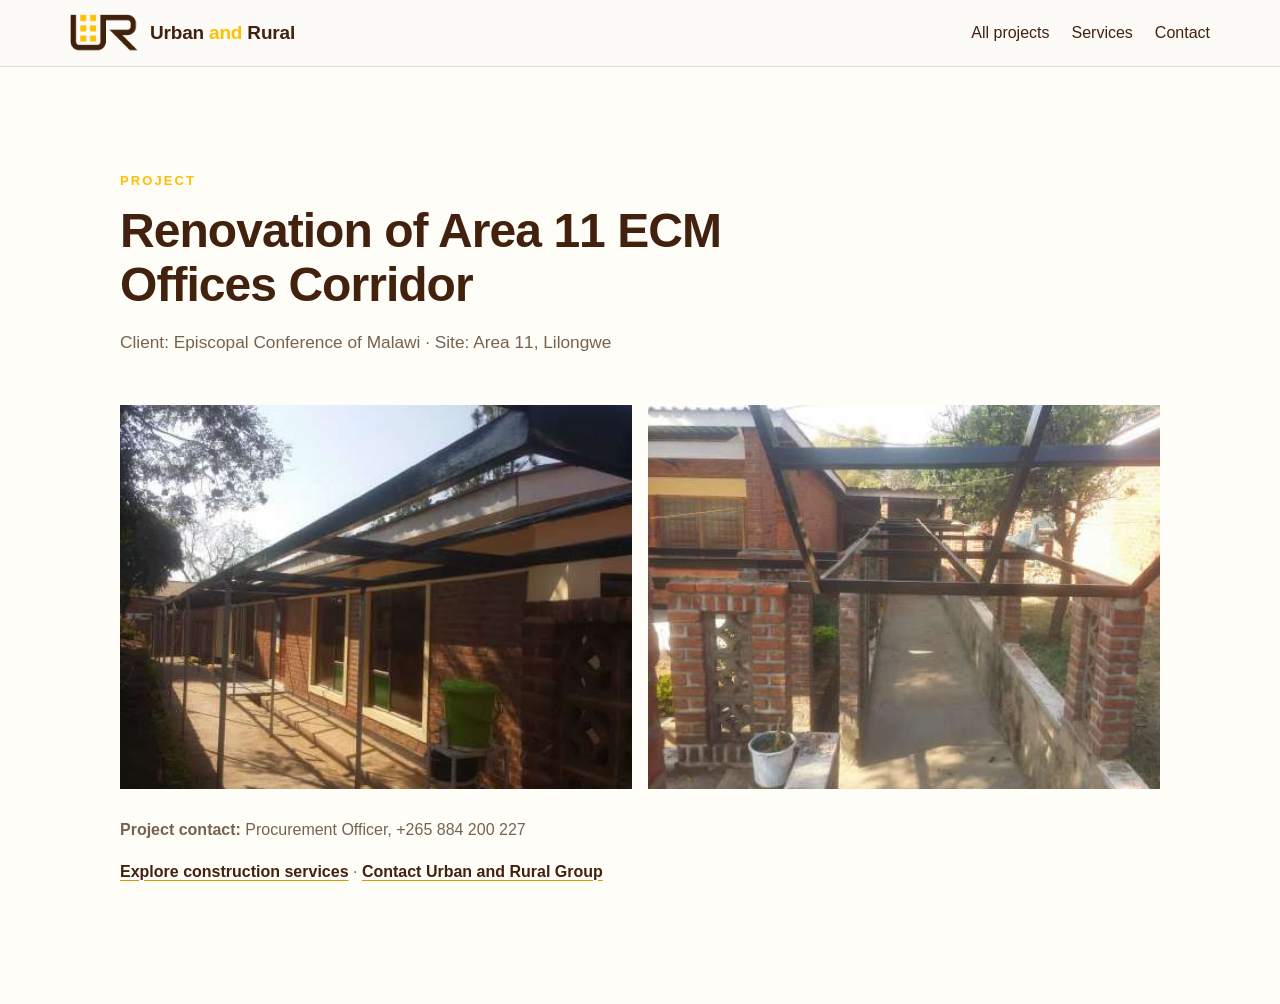
<file: projects/area-11-ecm-offices-corridor.html>
<!DOCTYPE html>
<html lang="en">
<head>
  <meta charset="UTF-8">
  <meta name="viewport" content="width=device-width, initial-scale=1.0">
  <title>Area 11 ECM Offices Corridor Renovation | Urban and Rural Group</title>
  <meta name="description" content="Renovation of the Area 11 ECM Offices corridor for the Episcopal Conference of Malawi in Lilongwe. View project photographs and contact details.">
  <meta name="robots" content="index,follow">
  <link rel="stylesheet" href="../css/styles.css">
</head>
<body>
  <header class="site-header"><div class="container site-header__inner"><a class="brand" href="../index.html#home" aria-label="Urban and Rural Group home"><img src="../images/urban-and-rural-group-logo-mark.png" alt="" width="68" height="38" class="brand__mark"><span class="brand__name">Urban <span class="brand__accent">and</span> Rural</span></a><nav class="site-footer__nav" aria-label="Project navigation"><a href="../index.html#work">All projects</a><a href="../index.html#services">Services</a><a href="../index.html#contact">Contact</a></nav></div></header>
  <main class="section"><article class="container project-detail"><p class="eyebrow">Project</p><h1 class="section__title">Renovation of Area 11 ECM Offices Corridor</h1><p class="section__lead">Client: Episcopal Conference of Malawi · Site: Area 11, Lilongwe</p><div class="project-detail__gallery"><img src="../images/area-11-ecm-offices-corridor-walkway.jpeg" alt="Covered walkway renovation at Area 11 ECM Offices" width="449" height="374" loading="eager"><img src="../images/area-11-ecm-offices-corridor-passage.jpeg" alt="Corridor renovation at Area 11 ECM Offices" width="470" height="380" loading="lazy"></div><p><strong>Project contact:</strong> Procurement Officer, +265 884 200 227</p><p><a href="../index.html#services">Explore construction services</a> · <a href="../index.html#contact">Contact Urban and Rural Group</a></p></article></main>
</body>
</html>
</file>
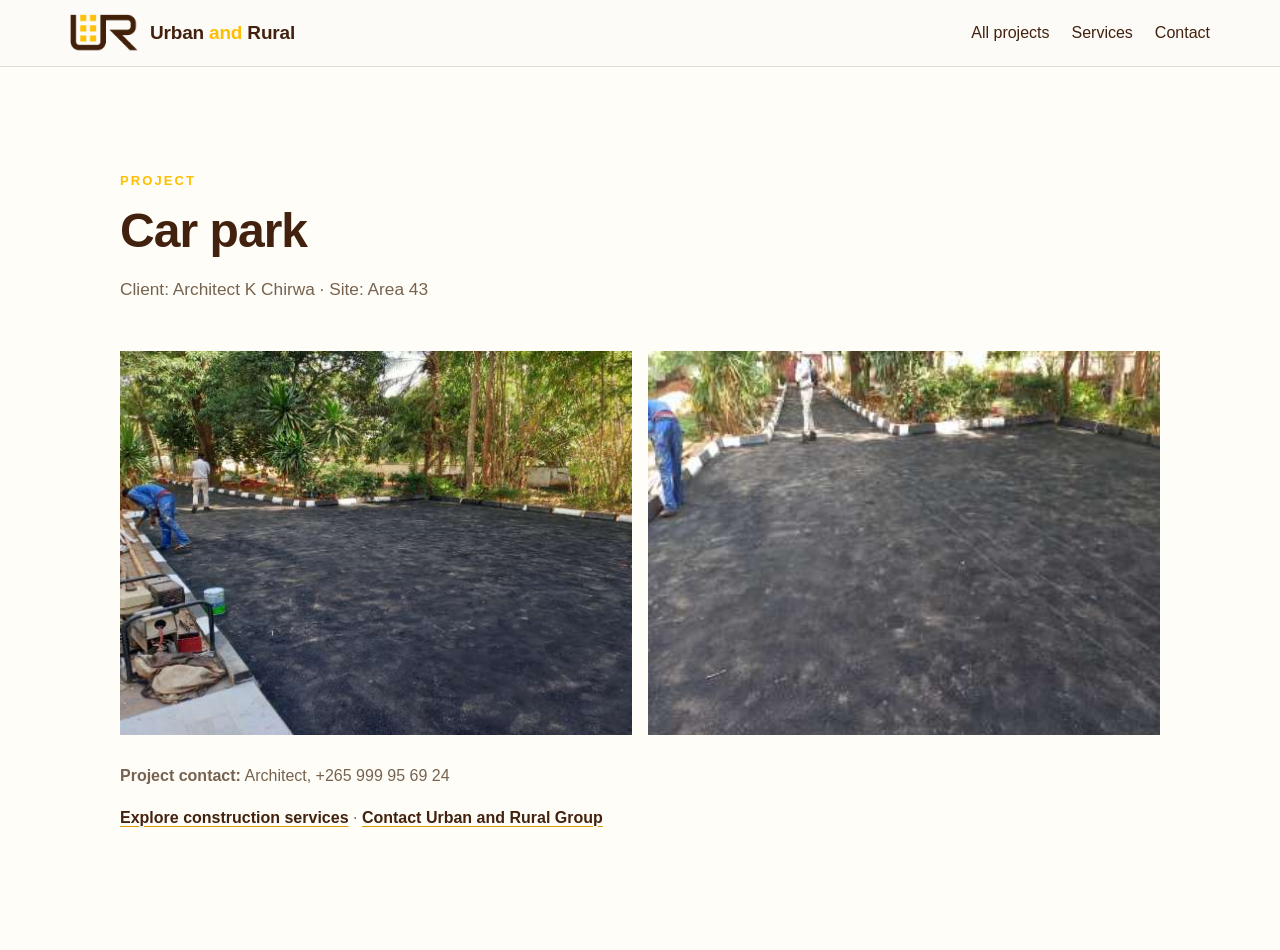
<file: projects/area-43-car-park.html>
<!DOCTYPE html>
<html lang="en">
<head>
  <meta charset="UTF-8">
  <meta name="viewport" content="width=device-width, initial-scale=1.0">
  <title>Area 43 Car Park | Urban and Rural Group</title>
  <meta name="description" content="Car park project at Area 43 for Architect K Chirwa. View the available asphalt-work photographs and project contact details.">
  <meta name="robots" content="index,follow">
  <link rel="stylesheet" href="../css/styles.css">
</head>
<body>
  <header class="site-header"><div class="container site-header__inner"><a class="brand" href="../index.html#home" aria-label="Urban and Rural Group home"><img src="../images/urban-and-rural-group-logo-mark.png" alt="" width="68" height="38" class="brand__mark"><span class="brand__name">Urban <span class="brand__accent">and</span> Rural</span></a><nav class="site-footer__nav" aria-label="Project navigation"><a href="../index.html#work">All projects</a><a href="../index.html#services">Services</a><a href="../index.html#contact">Contact</a></nav></div></header>
  <main class="section"><article class="container project-detail"><p class="eyebrow">Project</p><h1 class="section__title">Car park</h1><p class="section__lead">Client: Architect K Chirwa · Site: Area 43</p><div class="project-detail__gallery"><img src="../images/area-43-car-park-asphalt-work.jpeg" alt="Asphalt work at the Area 43 car park" width="564" height="388" loading="eager"><img src="../images/area-43-car-park-asphalt-complete.jpeg" alt="Completed asphalt surface at the Area 43 car park" width="358" height="377" loading="lazy"></div><p><strong>Project contact:</strong> Architect, +265 999 95 69 24</p><p><a href="../index.html#services">Explore construction services</a> · <a href="../index.html#contact">Contact Urban and Rural Group</a></p></article></main>
</body>
</html>
</file>
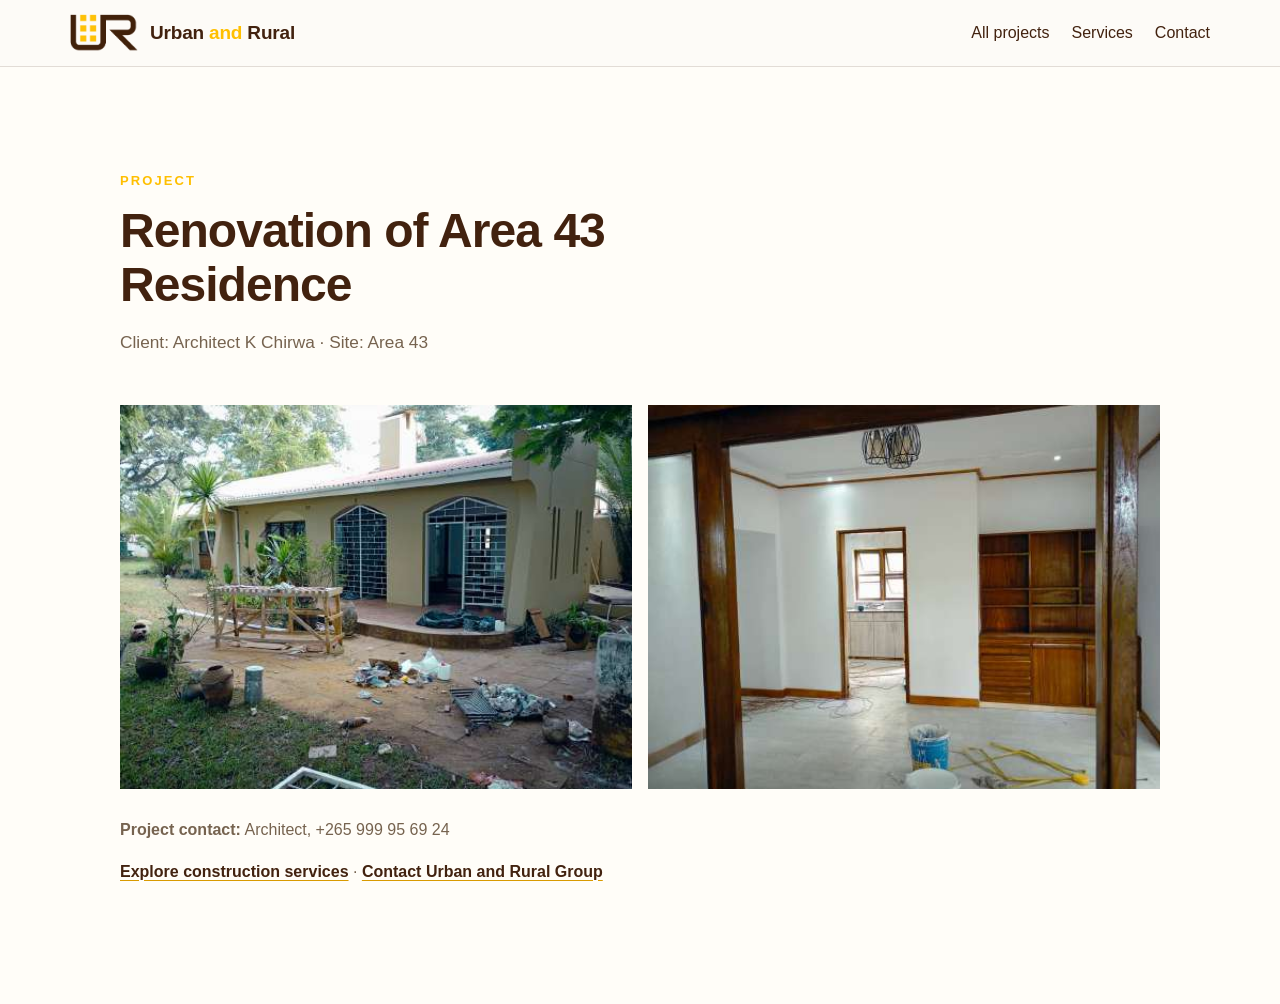
<file: projects/area-43-residence.html>
<!DOCTYPE html>
<html lang="en">
<head>
  <meta charset="UTF-8">
  <meta name="viewport" content="width=device-width, initial-scale=1.0">
  <title>Area 43 Residence Renovation | Urban and Rural Group</title>
  <meta name="description" content="Renovation of an Area 43 residence for Architect K Chirwa. View exterior and interior project photographs and contact details.">
  <meta name="robots" content="index,follow">
  <link rel="stylesheet" href="../css/styles.css">
</head>
<body>
  <header class="site-header"><div class="container site-header__inner"><a class="brand" href="../index.html#home" aria-label="Urban and Rural Group home"><img src="../images/urban-and-rural-group-logo-mark.png" alt="" width="68" height="38" class="brand__mark"><span class="brand__name">Urban <span class="brand__accent">and</span> Rural</span></a><nav class="site-footer__nav" aria-label="Project navigation"><a href="../index.html#work">All projects</a><a href="../index.html#services">Services</a><a href="../index.html#contact">Contact</a></nav></div></header>
  <main class="section"><article class="container project-detail"><p class="eyebrow">Project</p><h1 class="section__title">Renovation of Area 43 Residence</h1><p class="section__lead">Client: Architect K Chirwa · Site: Area 43</p><div class="project-detail__gallery"><img src="../images/area-43-residence-exterior.jpeg" alt="Exterior of the Area 43 residence" width="478" height="363" loading="eager"><img src="../images/area-43-residence-interior.jpeg" alt="Interior renovation at the Area 43 residence" width="484" height="375" loading="lazy"></div><p><strong>Project contact:</strong> Architect, +265 999 95 69 24</p><p><a href="../index.html#services">Explore construction services</a> · <a href="../index.html#contact">Contact Urban and Rural Group</a></p></article></main>
</body>
</html>
</file>
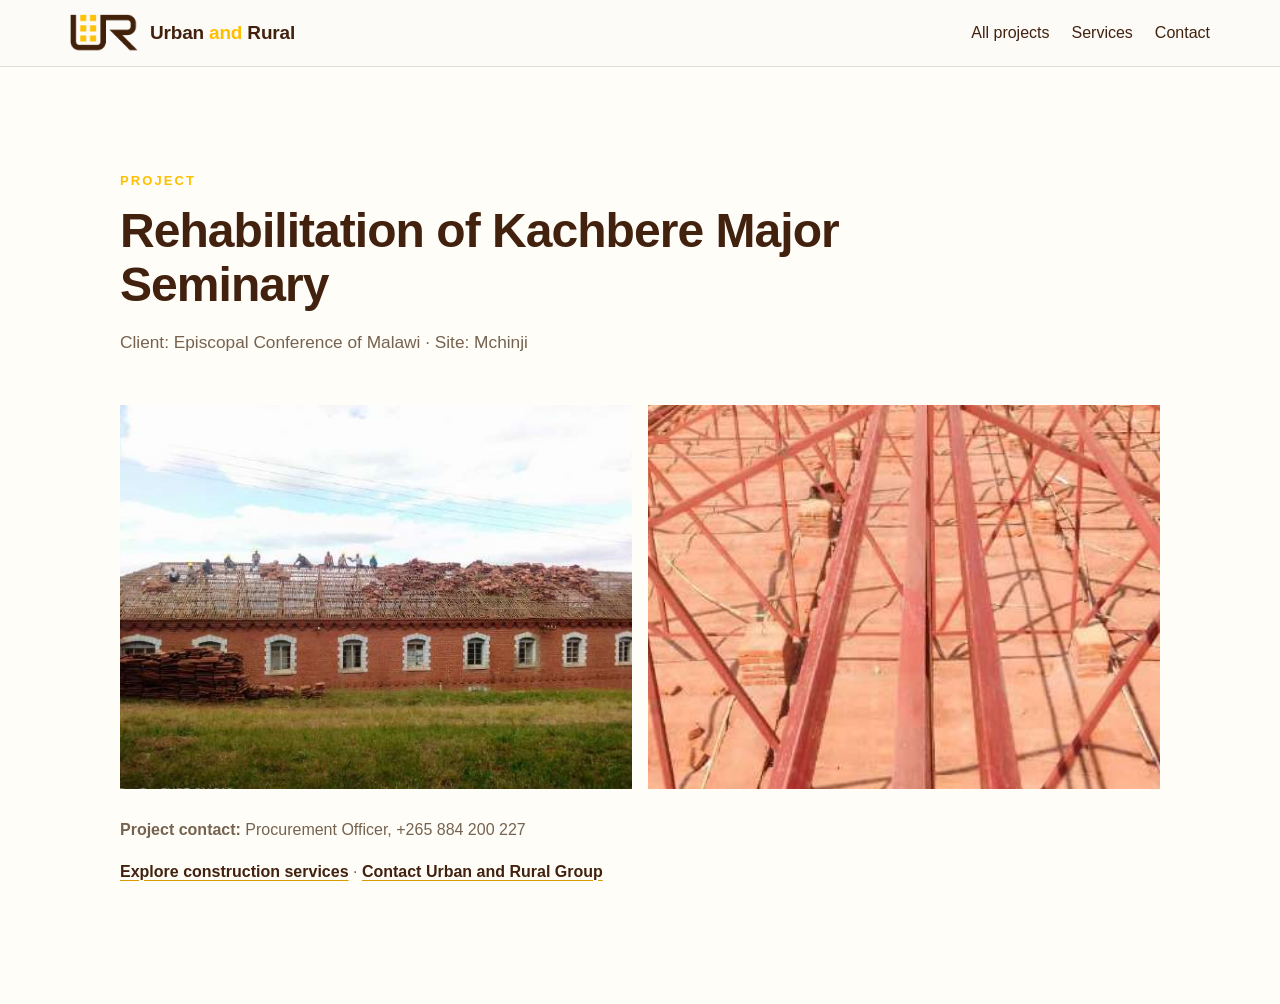
<file: projects/kachbere-major-seminary.html>
<!DOCTYPE html>
<html lang="en">
<head>
  <meta charset="UTF-8">
  <meta name="viewport" content="width=device-width, initial-scale=1.0">
  <title>Kachbere Major Seminary Rehabilitation | Urban and Rural Group</title>
  <meta name="description" content="Rehabilitation of Kachbere Major Seminary for the Episcopal Conference of Malawi in Mchinji. View available roof restoration photographs and contact details.">
  <meta name="robots" content="index,follow">
  <link rel="stylesheet" href="../css/styles.css">
</head>
<body>
  <header class="site-header"><div class="container site-header__inner"><a class="brand" href="../index.html#home" aria-label="Urban and Rural Group home"><img src="../images/urban-and-rural-group-logo-mark.png" alt="" width="68" height="38" class="brand__mark"><span class="brand__name">Urban <span class="brand__accent">and</span> Rural</span></a><nav class="site-footer__nav" aria-label="Project navigation"><a href="../index.html#work">All projects</a><a href="../index.html#services">Services</a><a href="../index.html#contact">Contact</a></nav></div></header>
  <main class="section"><article class="container project-detail"><p class="eyebrow">Project</p><h1 class="section__title">Rehabilitation of Kachbere Major Seminary</h1><p class="section__lead">Client: Episcopal Conference of Malawi · Site: Mchinji</p><div class="project-detail__gallery"><img src="../images/kachbere-major-seminary-roof-restoration.jpeg" alt="Roof restoration at Kachbere Major Seminary" width="605" height="413" loading="eager"><img src="../images/kachbere-major-seminary-roof-frame.jpeg" alt="Roof framing at Kachbere Major Seminary" width="391" height="408" loading="lazy"></div><p><strong>Project contact:</strong> Procurement Officer, +265 884 200 227</p><p><a href="../index.html#services">Explore construction services</a> · <a href="../index.html#contact">Contact Urban and Rural Group</a></p></article></main>
</body>
</html>
</file>
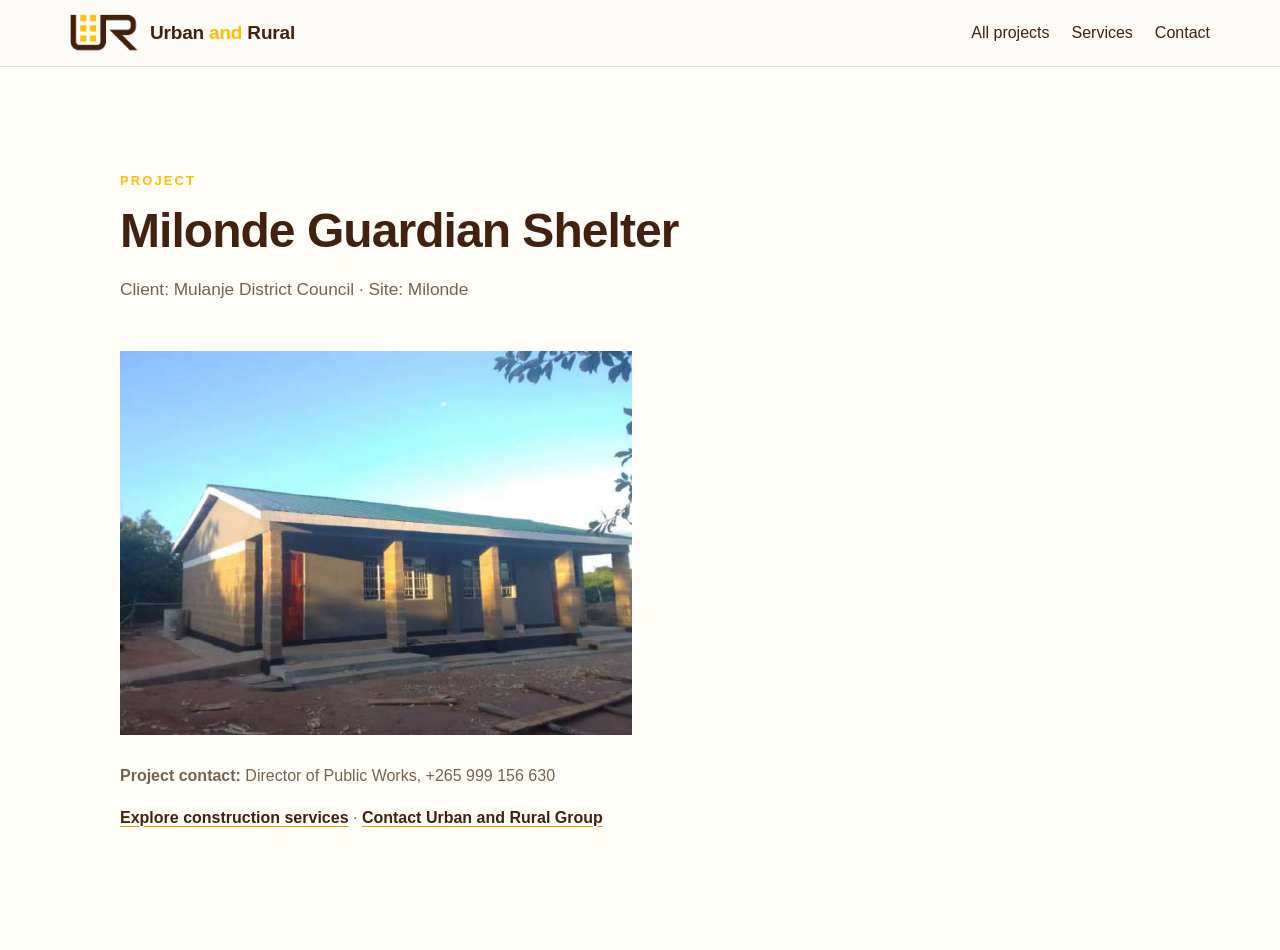
<file: projects/milonde-guardian-shelter.html>
<!DOCTYPE html>
<html lang="en">
<head>
  <meta charset="UTF-8">
  <meta name="viewport" content="width=device-width, initial-scale=1.0">
  <title>Milonde Guardian Shelter | Urban and Rural Group</title>
  <meta name="description" content="Milonde Guardian Shelter project for Mulanje District Council in Milonde. View the project photograph and verified contact details.">
  <meta name="robots" content="index,follow">
  <link rel="stylesheet" href="../css/styles.css">
</head>
<body>
  <header class="site-header"><div class="container site-header__inner"><a class="brand" href="../index.html#home" aria-label="Urban and Rural Group home"><img src="../images/urban-and-rural-group-logo-mark.png" alt="" width="68" height="38" class="brand__mark"><span class="brand__name">Urban <span class="brand__accent">and</span> Rural</span></a><nav class="site-footer__nav" aria-label="Project navigation"><a href="../index.html#work">All projects</a><a href="../index.html#services">Services</a><a href="../index.html#contact">Contact</a></nav></div></header>
  <main class="section"><article class="container project-detail"><p class="eyebrow">Project</p><h1 class="section__title">Milonde Guardian Shelter</h1><p class="section__lead">Client: Mulanje District Council · Site: Milonde</p><div class="project-detail__gallery"><img src="../images/milonde-guardian-shelter.jpeg" alt="Milonde Guardian Shelter" width="690" height="456" loading="eager"></div><p><strong>Project contact:</strong> Director of Public Works, +265 999 156 630</p><p><a href="../index.html#services">Explore construction services</a> · <a href="../index.html#contact">Contact Urban and Rural Group</a></p></article></main>
</body>
</html>
</file>
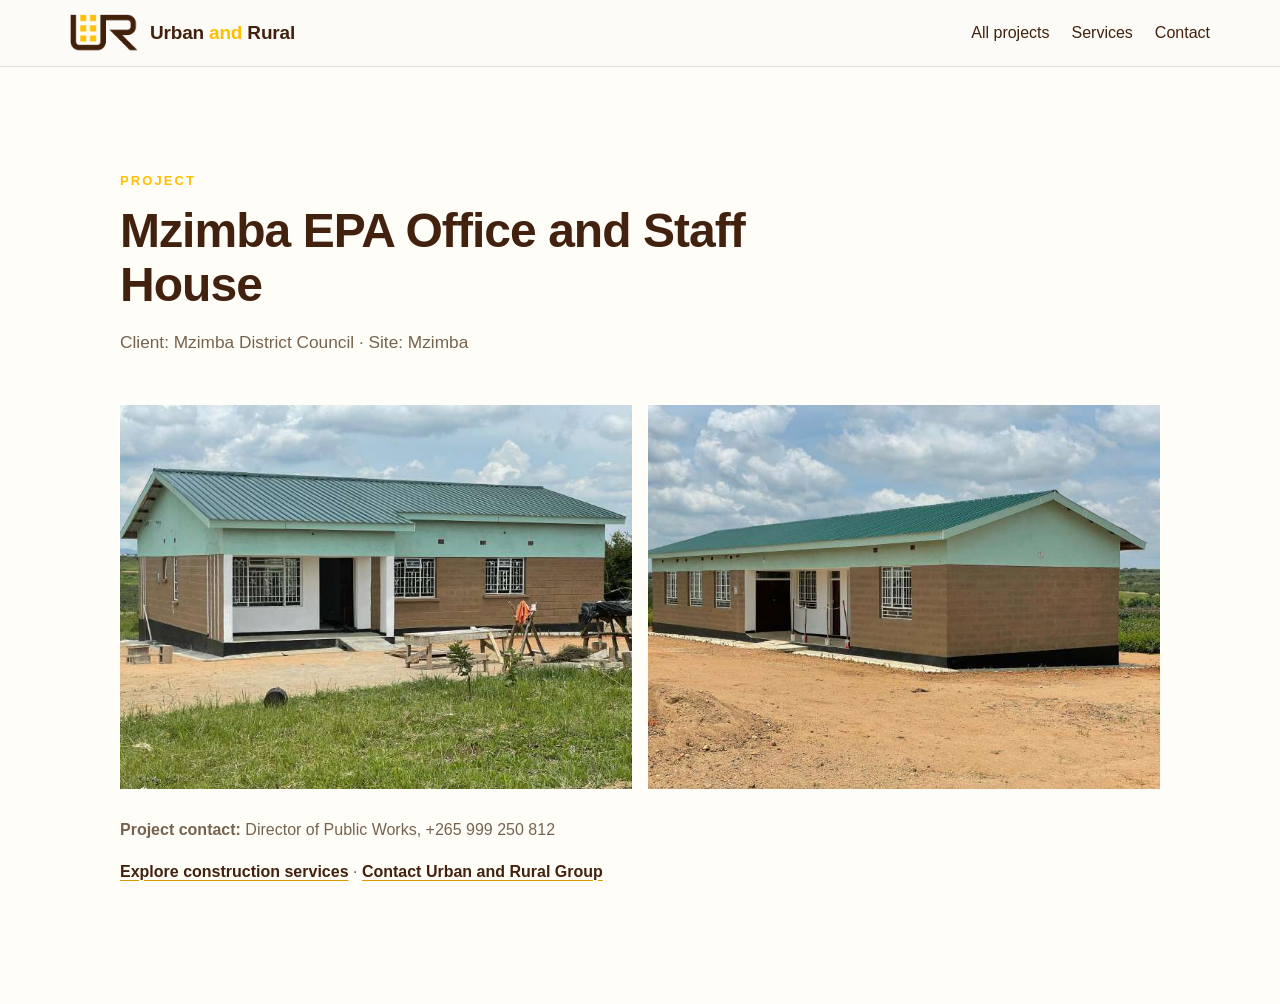
<file: projects/mzimba-epa-office-and-staff-house.html>
<!DOCTYPE html>
<html lang="en">
<head>
  <meta charset="UTF-8">
  <meta name="viewport" content="width=device-width, initial-scale=1.0">
  <title>Mzimba EPA Office and Staff House | Urban and Rural Group</title>
  <meta name="description" content="Mzimba EPA Office and Staff House project for Mzimba District Council. View office and staff house photographs and verified project contact details.">
  <meta name="robots" content="index,follow">
  <link rel="stylesheet" href="../css/styles.css">
</head>
<body>
  <header class="site-header"><div class="container site-header__inner"><a class="brand" href="../index.html#home" aria-label="Urban and Rural Group home"><img src="../images/urban-and-rural-group-logo-mark.png" alt="" width="68" height="38" class="brand__mark"><span class="brand__name">Urban <span class="brand__accent">and</span> Rural</span></a><nav class="site-footer__nav" aria-label="Project navigation"><a href="../index.html#work">All projects</a><a href="../index.html#services">Services</a><a href="../index.html#contact">Contact</a></nav></div></header>
  <main class="section"><article class="container project-detail"><p class="eyebrow">Project</p><h1 class="section__title">Mzimba EPA Office and Staff House</h1><p class="section__lead">Client: Mzimba District Council · Site: Mzimba</p><div class="project-detail__gallery"><img src="../images/mzimba-epa-office.jpeg" alt="Mzimba EPA office building" width="706" height="520" loading="eager"><img src="../images/mzimba-epa-staff-house.jpeg" alt="Mzimba EPA staff house" width="761" height="558" loading="lazy"></div><p><strong>Project contact:</strong> Director of Public Works, +265 999 250 812</p><p><a href="../index.html#services">Explore construction services</a> · <a href="../index.html#contact">Contact Urban and Rural Group</a></p></article></main>
</body>
</html>
</file>
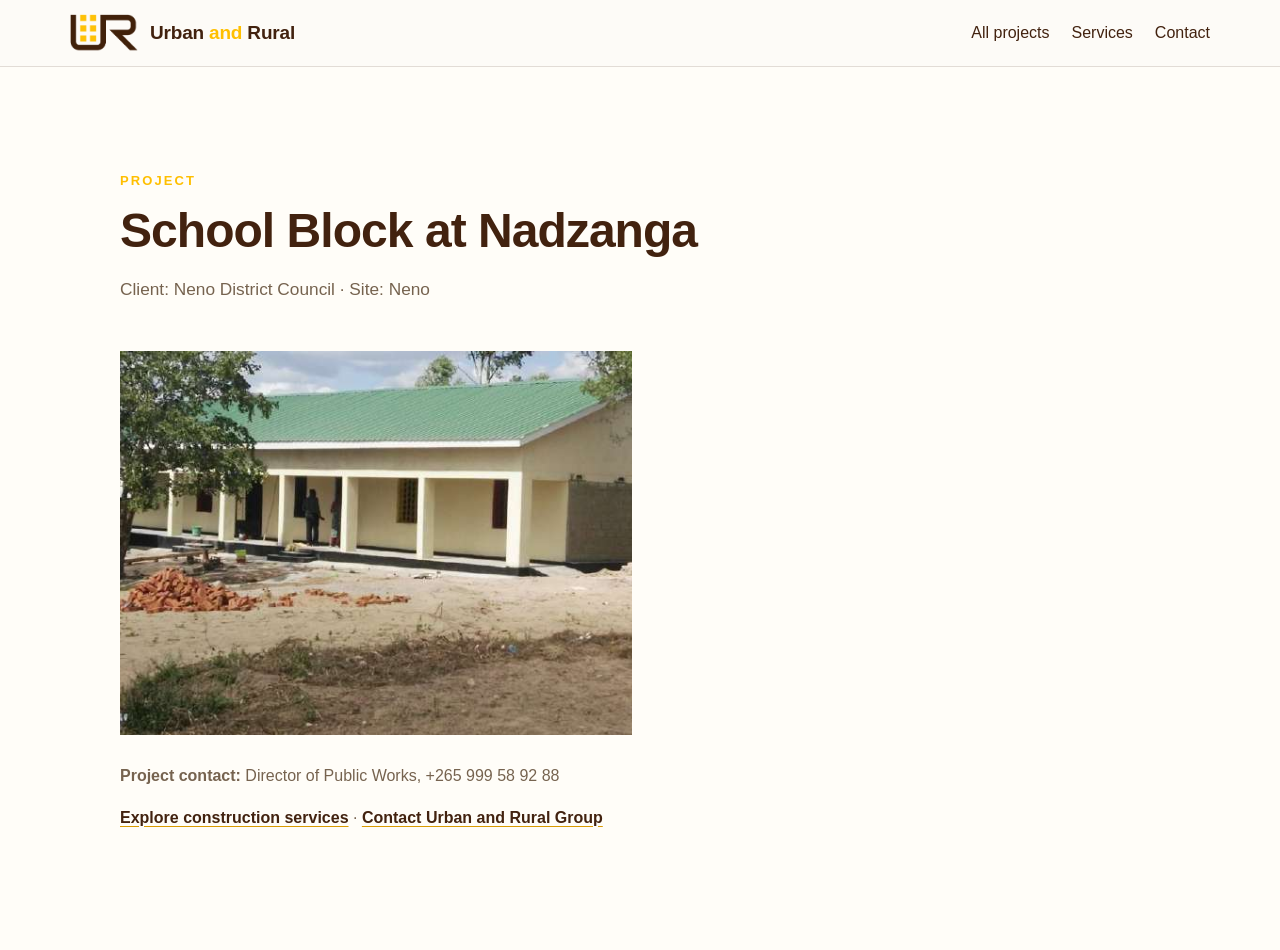
<file: projects/nadzanga-school-block.html>
<!DOCTYPE html>
<html lang="en">
<head>
  <meta charset="UTF-8">
  <meta name="viewport" content="width=device-width, initial-scale=1.0">
  <title>Nadzanga School Block | Urban and Rural Group</title>
  <meta name="description" content="School block project at Nadzanga for Neno District Council. View the project photograph and verified site and contact details.">
  <meta name="robots" content="index,follow">
  <link rel="stylesheet" href="../css/styles.css">
</head>
<body>
  <header class="site-header"><div class="container site-header__inner"><a class="brand" href="../index.html#home" aria-label="Urban and Rural Group home"><img src="../images/urban-and-rural-group-logo-mark.png" alt="" width="68" height="38" class="brand__mark"><span class="brand__name">Urban <span class="brand__accent">and</span> Rural</span></a><nav class="site-footer__nav" aria-label="Project navigation"><a href="../index.html#work">All projects</a><a href="../index.html#services">Services</a><a href="../index.html#contact">Contact</a></nav></div></header>
  <main class="section"><article class="container project-detail"><p class="eyebrow">Project</p><h1 class="section__title">School Block at Nadzanga</h1><p class="section__lead">Client: Neno District Council · Site: Neno</p><div class="project-detail__gallery"><img src="../images/nadzanga-school-block.jpeg" alt="School block at Nadzanga" width="624" height="408" loading="eager"></div><p><strong>Project contact:</strong> Director of Public Works, +265 999 58 92 88</p><p><a href="../index.html#services">Explore construction services</a> · <a href="../index.html#contact">Contact Urban and Rural Group</a></p></article></main>
</body>
</html>
</file>
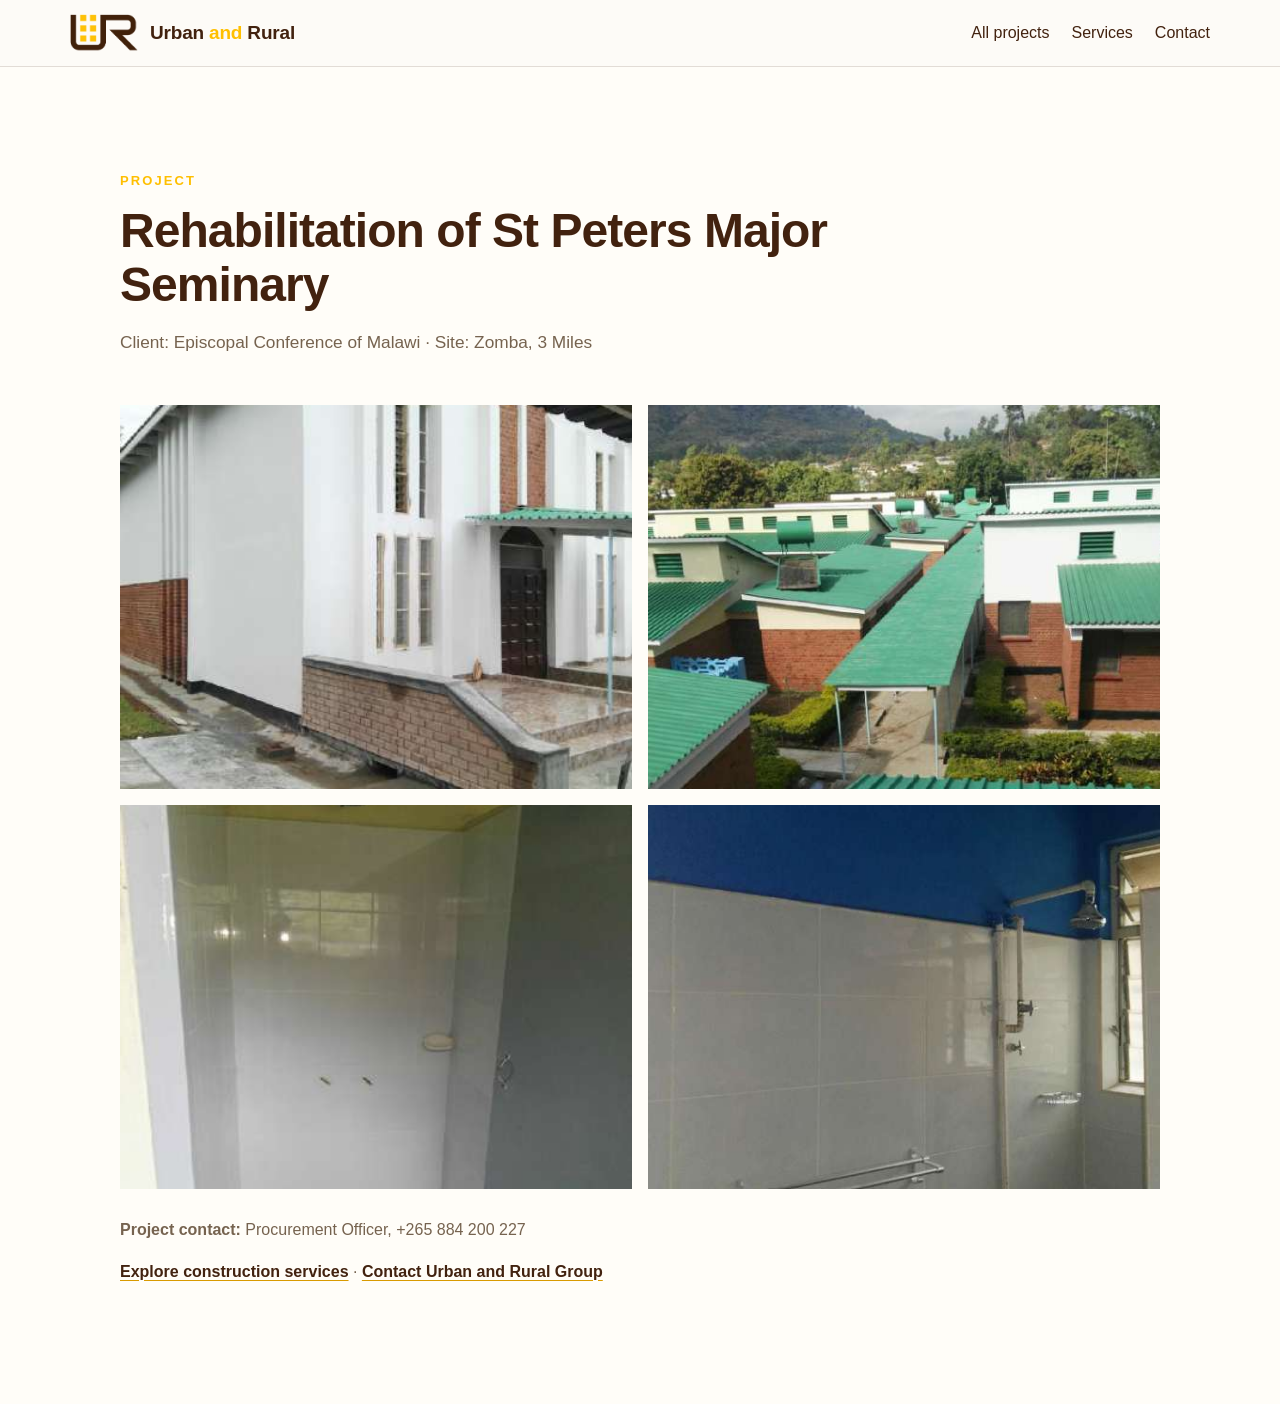
<file: projects/st-peters-major-seminary.html>
<!DOCTYPE html>
<html lang="en">
<head>
  <meta charset="UTF-8">
  <meta name="viewport" content="width=device-width, initial-scale=1.0">
  <title>St Peters Major Seminary Rehabilitation | Urban and Rural Group</title>
  <meta name="description" content="Rehabilitation of St Peters Major Seminary for the Episcopal Conference of Malawi at Zomba, 3 Miles. View project photographs and contact information.">
  <meta name="robots" content="index,follow">
  <link rel="stylesheet" href="../css/styles.css">
</head>
<body>
  <header class="site-header"><div class="container site-header__inner"><a class="brand" href="../index.html#home" aria-label="Urban and Rural Group home"><img src="../images/urban-and-rural-group-logo-mark.png" alt="" width="68" height="38" class="brand__mark"><span class="brand__name">Urban <span class="brand__accent">and</span> Rural</span></a><nav class="site-footer__nav" aria-label="Project navigation"><a href="../index.html#work">All projects</a><a href="../index.html#services">Services</a><a href="../index.html#contact">Contact</a></nav></div></header>
  <main class="section"><article class="container project-detail"><p class="eyebrow">Project</p><h1 class="section__title">Rehabilitation of St Peters Major Seminary</h1><p class="section__lead">Client: Episcopal Conference of Malawi · Site: Zomba, 3 Miles</p><div class="project-detail__gallery"><img src="../images/st-peters-major-seminary-exterior.jpeg" alt="Exterior of St Peters Major Seminary" width="429" height="413" loading="eager"><img src="../images/st-peters-major-seminary-campus.jpeg" alt="Buildings at St Peters Major Seminary" width="625" height="408" loading="lazy"><img src="../images/st-peters-major-seminary-washroom.jpeg" alt="Washroom renovation at St Peters Major Seminary" width="428" height="414" loading="lazy"><img src="../images/st-peters-major-seminary-blue-washroom.jpeg" alt="Tiled bathroom at St Peters Major Seminary" width="624" height="408" loading="lazy"></div><p><strong>Project contact:</strong> Procurement Officer, +265 884 200 227</p><p><a href="../index.html#services">Explore construction services</a> · <a href="../index.html#contact">Contact Urban and Rural Group</a></p></article></main>
</body>
</html>
</file>
<file: css/styles.css>
/* ============ Urban and Rural Group — Landing Page ============ */

:root {
  --orange: #ffbf00;
  --orange-dark: #d99a00;
  --orange-soft: rgba(255, 191, 0, 0.14);
  --coal: #42220f;
  --coal-dark: #321808;
  --coal-light: #563016;
  --paper: #f8f3e8;
  --cream: #fffdf8;
  --ink: #42220f;
  --muted: #76634f;
  --line: rgba(66, 34, 15, 0.14);
  --white: #ffffff;
  --font-display: "Archivo", sans-serif;
  --font-body: "Inter", sans-serif;
  --radius: 14px;
  --shadow: 0 20px 50px rgba(50, 24, 8, 0.18);
}

* {
  margin: 0;
  padding: 0;
  box-sizing: border-box;
}

html {
  scroll-behavior: smooth;
}

body {
  font-family: var(--font-body);
  color: var(--ink);
  background: var(--cream);
  line-height: 1.6;
  -webkit-font-smoothing: antialiased;
}

img {
  max-width: 100%;
  display: block;
}

a {
  color: inherit;
  text-decoration: none;
}

:focus-visible {
  outline: 3px solid var(--orange-dark);
  outline-offset: 3px;
}

.sr-only {
  position: absolute;
  width: 1px;
  height: 1px;
  padding: 0;
  margin: -1px;
  overflow: hidden;
  clip: rect(0, 0, 0, 0);
  white-space: nowrap;
  border: 0;
}

ul {
  list-style: none;
}

.container {
  width: min(1140px, 100% - 48px);
  margin-inline: auto;
}

/* ---------- Buttons ---------- */

.btn {
  display: inline-flex;
  align-items: center;
  justify-content: center;
  gap: 10px;
  padding: 13px 26px;
  border-radius: 999px;
  font-family: var(--font-display);
  font-weight: 700;
  font-size: 15px;
  letter-spacing: 0.01em;
  border: 2px solid transparent;
  cursor: pointer;
  transition: background 0.2s ease, color 0.2s ease, border-color 0.2s ease;
}

.btn--primary {
  background: var(--orange);
  color: var(--coal-dark);
}

.btn--primary:hover {
  background: var(--orange-dark);
}

.btn--ghost {
  border-color: rgba(255, 255, 255, 0.65);
  color: var(--white);
}

.btn--ghost:hover {
  background: rgba(255, 255, 255, 0.12);
}

.btn--outline {
  border-color: var(--coal);
  color: var(--coal);
  background: transparent;
}

.btn--outline:hover {
  background: var(--coal);
  color: var(--white);
}

.btn--lg {
  padding: 16px 34px;
  font-size: 16px;
}

/* ---------- Topbar ---------- */

.topbar {
  background: var(--coal-dark);
  color: rgba(255, 255, 255, 0.85);
  font-size: 13px;
  padding: 9px 0;
}

.topbar__inner {
  display: flex;
  justify-content: space-between;
  gap: 16px;
  flex-wrap: wrap;
}

.topbar__contact a {
  color: var(--white);
  font-weight: 600;
}

.topbar__contact a:hover {
  color: var(--orange);
}

.topbar__dot {
  margin: 0 8px;
  opacity: 0.5;
}

/* ---------- Header ---------- */

.site-header {
  position: sticky;
  top: 0;
  z-index: 100;
  background: rgba(253, 251, 247, 0.92);
  backdrop-filter: blur(10px);
  border-bottom: 1px solid var(--line);
}

.js-enabled .site-nav {
  display: none;
}

.js-enabled .site-nav__toggle {
  display: inline-flex;
  flex-direction: row;
  align-items: center;
  gap: 10px;
  color: var(--coal);
}

.site-nav__toggle-label {
  font: 600 14px var(--font-body);
}

html.nav-open {
  overflow: hidden;
}

.scroll-progress {
  position: fixed;
  inset: 0 0 auto;
  z-index: 120;
  height: 3px;
  pointer-events: none;
}

.scroll-progress__fill {
  display: block;
  width: 100%;
  height: 100%;
  background: var(--orange);
  transform: scaleX(0);
  transform-origin: left center;
}

.site-header__inner {
  display: flex;
  align-items: center;
  justify-content: space-between;
  gap: 24px;
  padding: 14px 0;
}

.brand {
  display: inline-flex;
  align-items: center;
  gap: 12px;
}

.brand__mark {
  width: 68px;
  height: 38px;
  object-fit: contain;
}

.brand__name {
  font-family: var(--font-display);
  font-weight: 800;
  font-size: 19px;
  letter-spacing: -0.01em;
  color: var(--coal);
}

.brand__accent {
  color: var(--orange);
}

.site-nav {
  display: flex;
  gap: 28px;
}

.site-nav a {
  font-weight: 600;
  font-size: 14.5px;
  color: var(--coal);
  position: relative;
  padding: 4px 0;
}

.site-nav a::after {
  content: "";
  position: absolute;
  left: 0;
  bottom: -2px;
  width: 0;
  height: 2px;
  background: var(--orange);
  transition: width 0.2s ease;
}

.site-nav a:hover::after {
  width: 100%;
}

.site-nav a[aria-current="location"]::after {
  width: 100%;
}

.site-nav__toggle {
  display: none;
  flex-direction: column;
  gap: 5px;
  background: none;
  border: 0;
  padding: 10px;
  cursor: pointer;
}

.site-nav__toggle-icon {
  display: flex;
  flex-direction: column;
  gap: 5px;
  width: 22px;
  height: auto;
  background: none;
}

.site-nav__toggle-icon span {
  display: block;
  width: 22px;
  height: 2px;
  background: var(--coal);
  transition: transform 0.2s ease;
}

.site-nav__toggle > .site-nav__toggle-label {
  display: inline-block;
  width: auto;
  height: auto;
  background: none;
}

.js-enabled .site-nav__toggle[aria-expanded="true"] .site-nav__toggle-icon span:first-child {
  transform: translateY(3.5px) rotate(45deg);
}

.js-enabled .site-nav__toggle[aria-expanded="true"] .site-nav__toggle-icon span:last-child {
  transform: translateY(-3.5px) rotate(-45deg);
}

@media (max-width: 720px) {
  .site-nav__toggle {
    display: none;
  }
}

.site-header__cta {
  padding: 11px 22px;
  font-size: 14px;
}

/* ---------- Hero ---------- */

.hero {
  position: relative;
  min-height: min(88vh, 780px);
  display: flex;
  align-items: center;
  color: var(--white);
  overflow: hidden;
}

.hero__bg {
  position: absolute;
  inset: 0;
  background-image: url("../images/construction-site-at-sunset.jpeg");
  background-size: cover;
  background-position: center 22%;
}

.hero__overlay {
  position: absolute;
  inset: 0;
  background: linear-gradient(180deg, rgba(18, 16, 13, 0.55) 0%, rgba(18, 16, 13, 0.85) 100%);
}

.hero__content {
  position: relative;
  z-index: 2;
  padding: 90px 0 70px;
  max-width: 780px;
}

.hero .eyebrow {
  color: #ffd86a;
}

.hero__title {
  font-family: var(--font-display);
  font-weight: 900;
  font-size: clamp(2.6rem, 6.4vw, 4.6rem);
  line-height: 1.04;
  letter-spacing: -0.025em;
  margin: 22px 0 24px;
  text-wrap: balance;
}

.hero__title-line {
  display: block;
  overflow: clip;
  padding-bottom: 0.04em;
}

.hero__title-line > span {
  display: inline-block;
}

.hero__lead {
  font-size: clamp(1.05rem, 1.6vw, 1.25rem);
  color: rgba(255, 255, 255, 0.92);
  max-width: 620px;
  margin-bottom: 36px;
}

.hero__actions {
  display: flex;
  gap: 16px;
  flex-wrap: wrap;
  margin-bottom: 30px;
}

.hero__actions .btn {
  will-change: transform;
}

.hero__note {
  font-size: 13.5px;
  color: rgba(255, 255, 255, 0.75);
  letter-spacing: 0.04em;
  text-transform: uppercase;
}

/* ---------- Eyebrow / headings ---------- */

.eyebrow {
  font-family: var(--font-display);
  font-weight: 700;
  font-size: 13px;
  letter-spacing: 0.16em;
  text-transform: uppercase;
  color: var(--orange);
}

.eyebrow--light {
  color: #ffd86a;
}

.section {
  padding: 104px 0;
}

.section--tinted {
  background: var(--paper);
}

.section__title {
  font-family: var(--font-display);
  font-weight: 800;
  font-size: clamp(2rem, 4.2vw, 3rem);
  line-height: 1.12;
  letter-spacing: -0.02em;
  color: var(--coal);
  margin: 16px 0 18px;
  max-width: 720px;
}

.section__lead {
  font-size: 1.08rem;
  color: var(--muted);
  max-width: 640px;
  margin-bottom: 48px;
}

/* ---------- About split ---------- */

.split {
  display: grid;
  grid-template-columns: 1fr 1.1fr;
  gap: 64px;
  align-items: center;
}

.split__media img {
  border-radius: var(--radius);
  box-shadow: var(--shadow);
  min-height: 420px;
  object-fit: cover;
}

.split__content p {
  color: var(--muted);
  margin-bottom: 16px;
  font-size: 1.05rem;
}

.split__content .section__title {
  margin-top: 0;
}

.check-list {
  margin-top: 8px;
}

.check-list li {
  position: relative;
  padding-left: 34px;
  margin-bottom: 12px;
  font-weight: 600;
  color: var(--coal);
}

.check-list li::before {
  content: "";
  position: absolute;
  left: 0;
  top: 3px;
  width: 20px;
  height: 20px;
  border-radius: 50%;
  background: var(--orange);
  background-image: url("data:image/svg+xml,%3Csvg xmlns='http://www.w3.org/2000/svg' viewBox='0 0 24 24' fill='none' stroke='%23fff' stroke-width='3.5' stroke-linecap='round' stroke-linejoin='round'%3E%3Cpath d='M20 6 9 17l-5-5'/%3E%3C/svg%3E");
  background-size: 12px;
  background-position: center;
  background-repeat: no-repeat;
}

/* ---------- Principles ---------- */

.principles {
  background: var(--coal);
  color: var(--white);
  padding: 72px 0;
}

.principles__grid {
  display: grid;
  grid-template-columns: repeat(4, 1fr);
  gap: 32px;
}

.principle h3 {
  font-family: var(--font-display);
  font-weight: 800;
  font-size: 20px;
  margin-bottom: 8px;
}

.principle p {
  color: rgba(255, 255, 255, 0.72);
  font-size: 14.5px;
}

/* ---------- Certifications ---------- */

.cert-list {
  display: grid;
  grid-template-columns: repeat(2, 1fr);
  gap: 20px;
  margin-top: 40px;
}

.cert-list li {
  background: var(--cream);
  border: 1px solid var(--line);
  border-left: 4px solid var(--orange);
  border-radius: 10px;
  padding: 22px 24px;
}

.cert-list strong {
  display: block;
  font-family: var(--font-display);
  font-weight: 700;
  font-size: 17px;
  color: var(--coal);
  margin-bottom: 6px;
}

.cert-list span {
  color: var(--muted);
  font-size: 14.5px;
}

/* ---------- Cards / services ---------- */

.card-grid {
  display: grid;
  grid-template-columns: repeat(3, 1fr);
  gap: 26px;
}

.card {
  background: var(--cream);
  border: 1px solid var(--line);
  border-radius: var(--radius);
  padding: 34px 30px;
  transition: box-shadow 0.2s ease;
}

.card:hover {
  box-shadow: var(--shadow);
}

.card__icon {
  width: 54px;
  height: 54px;
  padding: 13px;
  border-radius: 12px;
  background: var(--orange-soft);
  color: var(--orange);
  margin-bottom: 20px;
}

.card h3 {
  font-family: var(--font-display);
  font-weight: 700;
  font-size: 20px;
  color: var(--coal);
  margin-bottom: 8px;
}

.card p {
  color: var(--muted);
  font-size: 15px;
}

/* ---------- Work ---------- */

.work__gallery {
  display: grid;
  grid-template-columns: repeat(2, minmax(0, 1fr));
  gap: 22px;
}

.work-project {
  display: grid;
  grid-template-columns: minmax(0, 1.2fr) minmax(0, 0.8fr);
  align-items: start;
  gap: 18px;
  min-width: 0;
  padding: 18px;
  border-radius: var(--radius);
  background: var(--white);
}

.work-project__photos {
  display: grid;
  grid-template-columns: repeat(2, minmax(0, 1fr));
  gap: 8px;
}

.work-project__photo {
  display: block;
  min-width: 0;
  margin: 0;
  padding: 0;
  border: 0;
  overflow: hidden;
  aspect-ratio: 4 / 3;
  background: var(--white);
  color: inherit;
  text-align: left;
  cursor: pointer;
  appearance: none;
}

.work-project__photo:only-child {
  grid-column: 1 / -1;
  aspect-ratio: 16 / 10;
}

.work-project__photo img {
  display: block;
  width: 100%;
  height: 100%;
  object-fit: cover;
  transform-origin: center;
}

.work-project__details {
  min-width: 0;
}

.work-project h3 {
  font-family: var(--font-display);
  font-weight: 700;
  font-size: 19px;
  line-height: 1.25;
  color: var(--coal);
  margin-bottom: 10px;
}

.work-project p {
  color: var(--muted);
  font-size: 14px;
  line-height: 1.45;
  margin-bottom: 8px;
}

.work-project strong {
  color: var(--coal);
}

.work-project h3 a {
  color: inherit;
  text-decoration-color: transparent;
  text-decoration-thickness: 1px;
  text-underline-offset: 3px;
  transition: color 0.2s ease, text-decoration-color 0.2s ease;
}

.work-project h3 a:hover,
.work-project h3 a:focus-visible {
  color: var(--orange-dark);
  text-decoration-color: currentColor;
}

.project-detail {
  max-width: 1040px;
}

.project-detail .section__title {
  margin-top: 12px;
}

.project-detail__gallery {
  display: grid;
  grid-template-columns: repeat(2, minmax(0, 1fr));
  gap: 16px;
  margin: 0 0 28px;
}

.project-detail__gallery img {
  width: 100%;
  height: auto;
  aspect-ratio: 4 / 3;
  object-fit: cover;
  background: var(--paper);
}

.project-detail > p:not(.eyebrow, .section__lead) {
  max-width: 720px;
  margin: 0 0 16px;
  color: var(--muted);
}

.project-detail > p a {
  color: var(--coal);
  font-weight: 600;
  text-decoration: underline;
  text-decoration-color: var(--orange-dark);
  text-underline-offset: 3px;
}

.project-viewer {
  width: min(1120px, calc(100vw - 48px));
  max-width: none;
  max-height: calc(100dvh - 48px);
  margin: auto;
  padding: 0;
  overflow: auto;
  border: 0;
  border-radius: 8px;
  color: var(--ink);
  background: var(--cream);
  box-shadow: var(--shadow);
}

.project-viewer::backdrop {
  background: rgba(30, 20, 12, 0.78);
  backdrop-filter: blur(4px);
}

.editorial-menu {
  width: min(100vw, 1600px);
  max-width: none;
  height: 100dvh;
  max-height: none;
  margin: auto;
  padding: 0;
  overflow: auto;
  border: 0;
  color: var(--ink);
  background: var(--cream);
}

.editorial-menu::backdrop {
  background: rgba(25, 16, 10, 0.78);
}

.editorial-menu__inner {
  display: flex;
  flex-direction: column;
  min-height: 100%;
  padding: clamp(22px, 5vw, 64px);
}

.editorial-menu__header {
  display: flex;
  align-items: center;
  justify-content: space-between;
  gap: 24px;
  padding-bottom: 20px;
  border-bottom: 1px solid var(--line);
}

.editorial-menu__close {
  display: inline-flex;
  align-items: center;
  gap: 12px;
  min-height: 48px;
  padding: 8px 14px;
  color: var(--coal);
  font: 600 15px var(--font-body);
  background: transparent;
  border: 1px solid var(--line);
  cursor: pointer;
}

.editorial-menu__close span {
  font-size: 24px;
}

.editorial-menu__body {
  display: grid;
  grid-template-columns: minmax(0, 1fr) minmax(260px, 0.7fr);
  gap: 8vw;
  align-items: center;
  flex: 1;
  padding: 34px 0;
}

.editorial-menu__links {
  display: grid;
}

.editorial-menu__links a {
  display: flex;
  align-items: baseline;
  gap: 18px;
  min-height: 64px;
  padding: 8px 0;
  border-bottom: 1px solid var(--line);
  color: var(--coal);
  font: 700 42px/1.1 var(--font-display);
  transition: color 0.2s ease, padding-left 0.2s ease;
}

.editorial-menu__links a span {
  flex: 0 0 30px;
  color: var(--orange-dark);
  font: 600 12px/1 var(--font-body);
}

.editorial-menu__links a:hover,
.editorial-menu__links a:focus-visible,
.editorial-menu__links a[aria-current="location"] {
  padding-left: 8px;
  color: var(--orange-dark);
}

.editorial-menu__feature {
  min-width: 0;
}

.editorial-menu__feature img {
  width: 100%;
  aspect-ratio: 4 / 3;
  object-fit: cover;
  background: var(--paper);
}

.editorial-menu__feature p {
  display: flex;
  justify-content: space-between;
  gap: 16px;
  margin-top: 12px;
  color: var(--coal);
  font: 600 14px var(--font-body);
}

.editorial-menu__feature p span {
  color: var(--muted);
  font-weight: 400;
}

.editorial-menu__contact {
  display: flex;
  flex-wrap: wrap;
  gap: 12px 28px;
  padding-top: 20px;
  border-top: 1px solid var(--line);
  color: var(--muted);
  font-size: 14px;
}

.editorial-menu__contact a {
  color: var(--coal);
  font-weight: 600;
}

.viewer-shell {
  padding: clamp(20px, 4vw, 42px);
}

.viewer__header {
  display: flex;
  align-items: center;
  justify-content: space-between;
  gap: 20px;
  margin-bottom: 22px;
}

.viewer__close,
.viewer__photo-nav,
.viewer__projects button,
.viewer__thumb {
  font: inherit;
  color: var(--coal);
  background: var(--white);
  border: 1px solid var(--line);
  cursor: pointer;
}

.viewer__close {
  min-height: 44px;
  padding: 8px 14px;
  border-radius: 4px;
}

.viewer__close span {
  margin-left: 8px;
  font-size: 20px;
}

.viewer__content {
  display: grid;
  grid-template-columns: minmax(0, 1.35fr) minmax(260px, 0.65fr);
  gap: clamp(24px, 4vw, 48px);
  align-items: start;
}

.viewer__media {
  position: relative;
  display: grid;
  place-items: center;
  min-height: 240px;
  aspect-ratio: 4 / 3;
  overflow: hidden;
  background: var(--coal-dark);
  touch-action: pan-y;
}

.viewer__image {
  width: 100%;
  height: 100%;
  object-fit: contain;
}

.viewer__photo-nav {
  position: absolute;
  top: 50%;
  z-index: 1;
  display: grid;
  place-items: center;
  width: 44px;
  height: 44px;
  border: 0;
  border-radius: 50%;
  font-size: 30px;
  line-height: 1;
  background: rgba(255, 253, 248, 0.94);
  transform: translateY(-50%);
}

.viewer__photo-nav--previous { left: 12px; }
.viewer__photo-nav--next { right: 12px; }

.viewer__details {
  min-width: 0;
}

.viewer__location {
  margin-bottom: 8px;
  color: var(--muted);
  font-size: 14px;
}

.viewer__details h2 {
  margin-bottom: 18px;
  font-family: var(--font-display);
  font-size: clamp(24px, 3vw, 34px);
  line-height: 1.12;
}

.viewer__chapters {
  display: flex;
  gap: 6px;
  margin: 0 0 18px;
  border-bottom: 1px solid var(--line);
}

.viewer__chapters [role="tab"] {
  min-height: 44px;
  padding: 8px 12px;
  border: 0;
  border-bottom: 2px solid transparent;
  color: var(--muted);
  background: transparent;
  font: 600 14px var(--font-body);
  cursor: pointer;
}

.viewer__chapters [role="tab"][aria-selected="true"] {
  border-bottom-color: var(--orange-dark);
  color: var(--coal);
}

.viewer__chapter[hidden] {
  display: none;
}

.viewer__chapter h3:not(.sr-only) {
  margin-bottom: 10px;
  color: var(--coal);
  font: 700 18px/1.2 var(--font-display);
}

.viewer__overview p,
.viewer__description p {
  margin-bottom: 10px;
  color: var(--muted);
  font-size: 15px;
}

.viewer__overview strong,
.viewer__description strong {
  color: var(--coal);
}

.viewer__description p {
  margin-bottom: 10px;
  color: var(--muted);
  font-size: 15px;
}

.viewer__description strong {
  color: var(--coal);
}

.viewer__thumbnails {
  display: flex;
  gap: 8px;
  margin-top: 20px;
  padding: 2px 2px 8px;
  overflow-x: auto;
}

.viewer__thumb {
  flex: 0 0 72px;
  height: 56px;
  padding: 2px;
}

.viewer__thumb[aria-pressed="true"] {
  border: 2px solid var(--orange-dark);
}

.viewer__thumb img {
  width: 100%;
  height: 100%;
  object-fit: cover;
}

.viewer__projects {
  display: flex;
  flex-wrap: wrap;
  gap: 8px;
  margin-top: 20px;
}

.viewer__projects button {
  min-height: 44px;
  padding: 8px 12px;
  border-radius: 4px;
}

/* ---------- Clients ---------- */

.clients-section {
  padding-top: 72px;
  padding-bottom: 72px;
  scroll-margin-top: 88px;
}

.clients__title {
  font-size: 28px;
  line-height: 1.2;
  margin: 0 0 24px;
}

.clients__grid {
  display: grid;
  grid-template-columns: repeat(4, minmax(0, 150px));
  gap: 10px 26px;
}

.client {
  min-width: 0;
}

.client__logo {
  display: grid;
  place-items: center;
  aspect-ratio: 5 / 4;
  padding: 8px;
  border: 1px solid var(--orange-dark);
  background: var(--white);
}

.client__logo img {
  width: 100%;
  height: 100%;
  object-fit: contain;
}

.client figcaption {
  margin-top: 10px;
  color: var(--coal);
  font-size: 15px;
  line-height: 1.25;
}

/* ---------- Team ---------- */

.team-section {
  background: var(--paper);
  padding-top: 90px;
  padding-bottom: 100px;
}

.team__grid {
  display: grid;
  grid-template-columns: repeat(4, minmax(0, 1fr));
  gap: 42px 36px;
  align-items: start;
}

.team-card {
  background: transparent;
  border: 0;
  padding: 0;
  text-align: left;
}

.team-card__photo {
  width: min(100%, 330px);
  aspect-ratio: 1 / 1;
  border-radius: var(--radius);
  overflow: hidden;
  border: 2px solid var(--orange);
  background: #f1e7d2;
  margin-bottom: 22px;
}

.team-card__photo img {
  width: 100%;
  height: 100%;
  object-fit: cover;
  object-position: center;
  display: block;
}

.team-card h3 {
  font-family: var(--font-display);
  font-weight: 700;
  font-size: 20px;
  line-height: 1.2;
  letter-spacing: 0;
  color: var(--coal);
  margin-bottom: 8px;
}

.team-card__meta,
.team-card__role {
  font-family: var(--font-body);
  font-weight: 400;
  font-size: 15px;
  line-height: 1.4;
}

.team-card__meta {
  color: var(--muted);
  margin-bottom: 6px;
}

.team-card__role {
  color: var(--coal);
  font-weight: 600;
}

/* ---------- Contact ---------- */

.contact {
  background: var(--coal);
  color: var(--white);
}

.contact .section__title {
  color: var(--white);
}

.contact__inner {
  display: grid;
  grid-template-columns: 1.2fr 1fr;
  gap: 48px;
  align-items: center;
}

.contact__content p {
  color: rgba(255, 255, 255, 0.75);
  margin-top: 16px;
}

.contact__actions {
  display: flex;
  flex-direction: column;
  gap: 14px;
  align-items: stretch;
}

.inquiry {
  display: grid;
  gap: 14px;
  padding: 22px 0;
  border-top: 1px solid rgba(255, 255, 255, 0.22);
  border-bottom: 1px solid rgba(255, 255, 255, 0.22);
}

.inquiry .eyebrow {
  color: #ffd86a;
}

.inquiry__progress {
  color: rgba(255, 255, 255, 0.75);
  font-size: 14px;
}

.inquiry__progress-track {
  height: 3px;
  background: rgba(255, 255, 255, 0.22);
}

.inquiry__progress-track span {
  display: block;
  width: 100%;
  height: 100%;
  background: var(--orange);
  transform: scaleX(0.2);
  transform-origin: left center;
}

.inquiry__step {
  display: grid;
  gap: 10px;
  min-width: 0;
  border: 0;
}

.inquiry__step[hidden] {
  display: none;
}

.inquiry__step legend {
  margin-bottom: 12px;
  color: var(--white);
  font: 700 20px/1.25 var(--font-display);
}

.inquiry__step label {
  color: rgba(255, 255, 255, 0.9);
  font-size: 14px;
  font-weight: 600;
}

.inquiry__step label span {
  color: rgba(255, 255, 255, 0.62);
  font-weight: 400;
}

.inquiry__step input,
.inquiry__step select,
.inquiry__step textarea {
  width: 100%;
  min-height: 48px;
  padding: 11px 12px;
  border: 1px solid rgba(255, 255, 255, 0.42);
  border-radius: 3px;
  color: var(--coal-dark);
  background: var(--cream);
  font: 16px/1.4 var(--font-body);
}

.inquiry__step textarea {
  min-height: 112px;
  resize: vertical;
}

.inquiry__actions {
  display: flex;
  flex-wrap: wrap;
  gap: 10px;
  margin-top: 8px;
}

.inquiry__actions .btn {
  min-height: 48px;
}

.inquiry__actions .btn--outline {
  color: var(--white);
  border-color: rgba(255, 255, 255, 0.55);
}

.inquiry__review {
  display: grid;
  grid-template-columns: minmax(100px, 0.4fr) minmax(0, 1fr);
  gap: 6px 12px;
  color: var(--white);
  font-size: 14px;
}

.inquiry__review dt {
  color: rgba(255, 255, 255, 0.68);
}

.inquiry__review dd {
  overflow-wrap: anywhere;
}

.inquiry__handoff {
  color: rgba(255, 255, 255, 0.72);
  font-size: 13px;
}

.contact__actions .btn--primary {
  background: var(--orange);
  color: var(--coal-dark);
}

.contact__actions .btn--primary:hover {
  background: var(--orange-dark);
}

.contact__actions .btn--outline {
  border-color: rgba(255, 255, 255, 0.5);
  color: var(--white);
}

.contact__actions .btn--outline:hover {
  background: rgba(255, 255, 255, 0.12);
}

.contact__details {
  margin-top: 10px;
}

.contact__details li {
  padding: 8px 0;
  color: rgba(255, 255, 255, 0.8);
  border-bottom: 1px solid rgba(255, 255, 255, 0.14);
  font-size: 15px;
}

.contact__details li:last-child {
  border-bottom: 0;
}

/* ---------- Footer ---------- */

.site-footer {
  background: var(--coal-dark);
  color: rgba(255, 255, 255, 0.75);
  padding: 56px 0 34px;
}

.site-footer__inner {
  display: flex;
  flex-direction: column;
  gap: 22px;
}

.brand--footer .brand__name {
  color: var(--white);
}

.site-footer__nav {
  display: flex;
  gap: 22px;
  flex-wrap: wrap;
}

.site-footer__nav a:hover {
  color: var(--orange);
}

.site-footer__note {
  font-size: 14px;
  color: rgba(255, 255, 255, 0.55);
}

/* ---------- Responsive ---------- */

@media (max-width: 980px) {
  .split,
  .contact__inner {
    grid-template-columns: 1fr;
  }

  .split__media img {
    min-height: 320px;
  }

  .card-grid,
  .team__grid,
  .principles__grid {
    grid-template-columns: repeat(2, 1fr);
  }

  .work__gallery {
    grid-template-columns: 1fr;
  }
}

@media (max-width: 720px) {
  .site-header__inner {
    flex-wrap: wrap;
    gap: 12px 18px;
  }

  .site-nav {
    position: static;
    flex-direction: row;
    flex-wrap: wrap;
    gap: 8px 18px;
    width: 100%;
    order: 3;
    display: flex;
    visibility: visible;
    opacity: 1;
    transform: none;
    pointer-events: auto;
    padding: 8px 0;
  }

  .site-nav a {
    padding: 6px 0;
  }

  .site-nav a::after {
    display: none;
  }

  .site-header__cta {
    display: none;
  }

  .section {
    padding: 76px 0;
  }

  .cert-list,
  .card-grid,
  .team__grid,
  .principles__grid,
  .work__gallery {
    grid-template-columns: 1fr;
  }

  .work-project {
    grid-template-columns: 1fr;
  }

  .work-project__photos {
    gap: 6px;
  }

  .project-detail__gallery {
    grid-template-columns: 1fr;
    gap: 12px;
  }

  .viewer__media {
    height: min(46vh, 420px);
  }

  .project-viewer {
    width: calc(100vw - 20px);
    max-height: calc(100dvh - 20px);
    border-radius: 6px;
  }

  .viewer-shell {
    padding: 18px;
  }

  .viewer__content {
    grid-template-columns: 1fr;
    gap: 20px;
  }

  .viewer__media {
    min-height: 0;
    max-height: 46vh;
  }

  .clients__grid {
    grid-template-columns: repeat(2, minmax(0, 1fr));
    gap: 14px 18px;
    max-width: 420px;
  }

  .editorial-menu__inner {
    padding: 18px 22px 24px;
  }

  .editorial-menu__body {
    grid-template-columns: 1fr;
    gap: 22px;
    align-content: start;
    padding: 22px 0;
  }

  .editorial-menu__links a {
    min-height: 48px;
    font-size: 30px;
  }

  .editorial-menu__feature img {
    max-height: 26vh;
    aspect-ratio: 16 / 9;
  }

  .editorial-menu__contact {
    gap: 8px 18px;
    font-size: 13px;
  }
}

@media (prefers-reduced-motion: reduce) {
  html {
    scroll-behavior: auto;
  }

  * {
    transition: none !important;
  }
}
</file>
